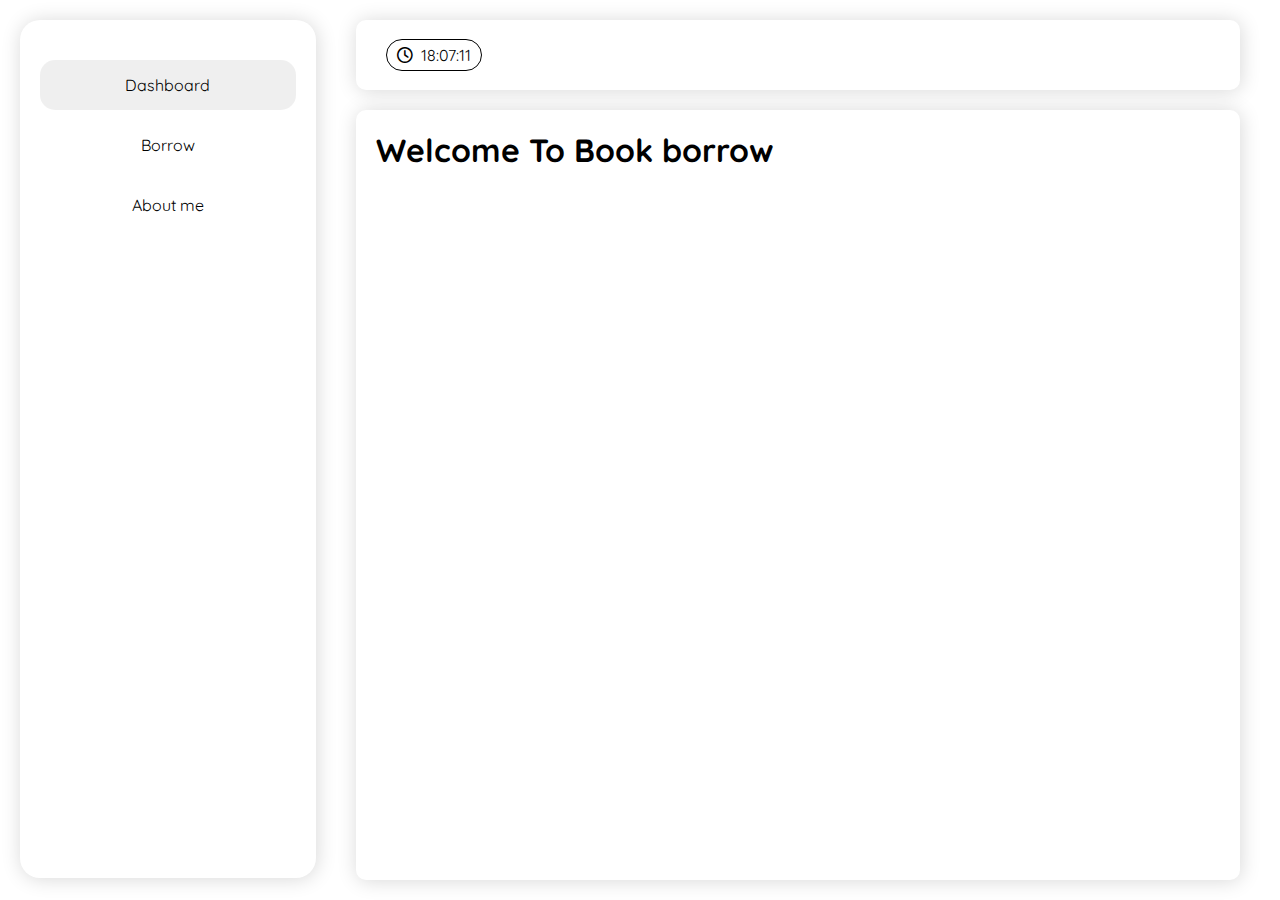
<file: index.html>
<!DOCTYPE html>
<html lang="en">

<head>
  <meta charset="UTF-8">
  <meta name="viewport" content="width=device-width, initial-scale=1.0">
  <title>Document</title>
  <link rel="stylesheet" href="./css/style.css">
  <link rel="stylesheet" href="https://cdnjs.cloudflare.com/ajax/libs/font-awesome/6.7.2/css/all.min.css"
    integrity="sha512-Evv84Mr4kqVGRNSgIGL/F/aIDqQb7xQ2vcrdIwxfjThSH8CSR7PBEakCr51Ck+w+/U6swU2Im1vVX0SVk9ABhg=="
    crossorigin="anonymous" referrerpolicy="no-referrer" />
</head>

<body>
  <div class="main">
    <div class="side-bar">
      <div class="top-menu">
        <i class="fa-solid fa-angle-left" id="close-menu"></i>
      </div>
      <div class="main-menu">
        <div class="menu active">
          <a href="index.html">Dashboard</a>
        </div>
        <div class="menu ">
          <a href="./page/borrow/index.html">Borrow</a>
        </div>
        <div class="menu">
          <a href="./page/about_me.html">About me</a>
        </div>

      </div>
    </div>
    <div class="body">
      <div class="header">
        <button id="menu" class="menu">
          <i class="fa-solid fa-bars-staggered"></i>
        </button>
        <div class="clock">
          <i class="fa-regular fa-clock"></i>
          <div id="clock">--:--:--</div>
        </div>
      </div>
      <div class="main-body">

        <h1>
          Welcome To Book borrow
        </h1>

      </div>
    </div>
  </div>
</body>

</html>

<script src="./js/script.js"></script>
</file>
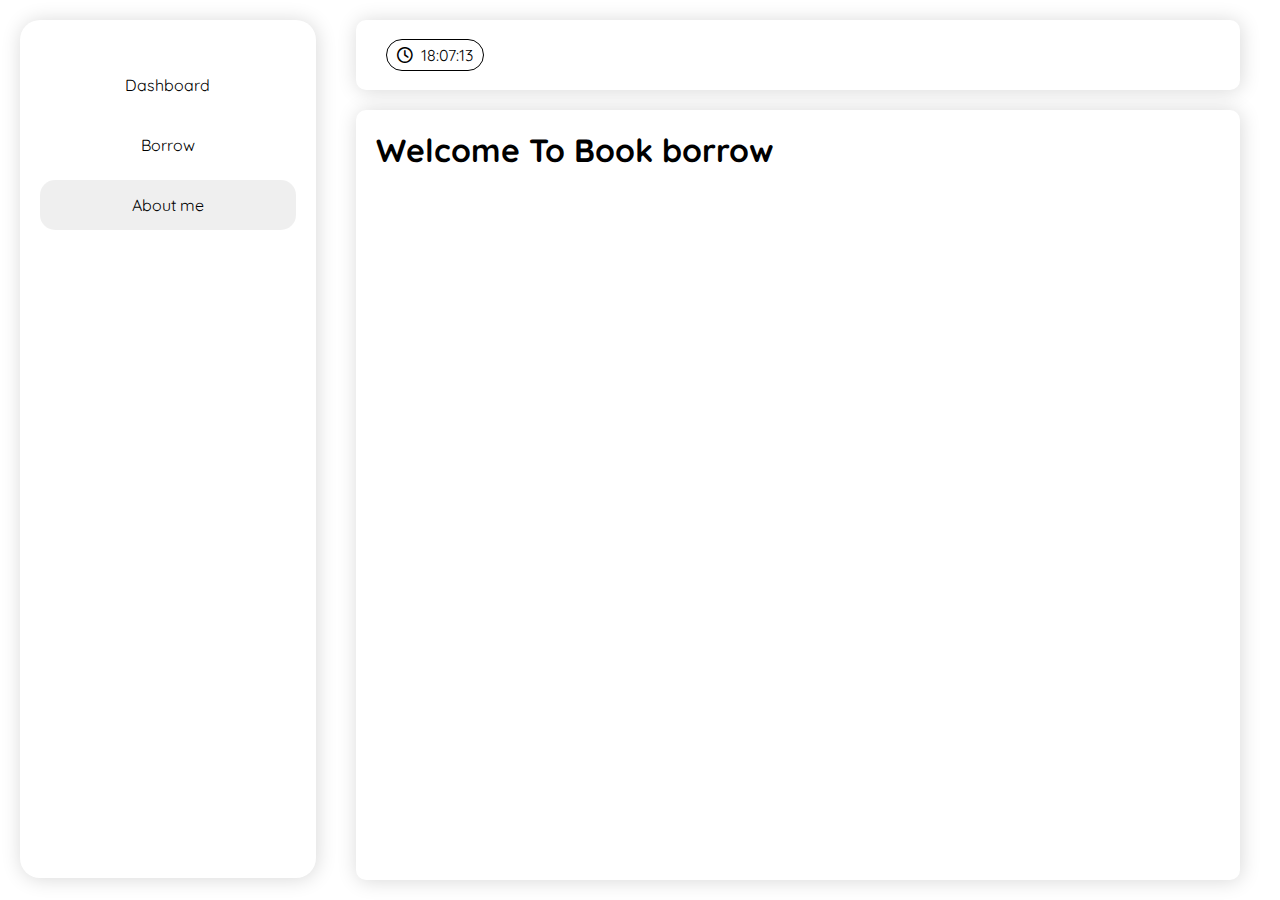
<file: page/about_me.html>
<!DOCTYPE html>
<html lang="en">

<head>
  <meta charset="UTF-8">
  <meta name="viewport" content="width=device-width, initial-scale=1.0">
  <title>Document</title>
  <link rel="stylesheet" href="../css/style.css">
  <link rel="stylesheet" href="https://cdnjs.cloudflare.com/ajax/libs/font-awesome/6.7.2/css/all.min.css"
    integrity="sha512-Evv84Mr4kqVGRNSgIGL/F/aIDqQb7xQ2vcrdIwxfjThSH8CSR7PBEakCr51Ck+w+/U6swU2Im1vVX0SVk9ABhg=="
    crossorigin="anonymous" referrerpolicy="no-referrer" />
</head>

<body>
  <div class="main">
    <div class="side-bar" id="side-bar">
      <div class="top-menu">
        <i class="fa-solid fa-angle-left" id="close-menu"></i>
      </div>
      <div class="main-menu">
        <div class="menu">
          <a href="../index.html">Dashboard</a>
        </div>
        <div class="menu">
          <a href="./borrow/index.html">Borrow</a>
        </div>
        <div class="menu active">
          <a href="./about_me.html">About me</a>
        </div>

      </div>
    </div>
    <div class="body">
      <div class="header">
        <button id="menu" class="menu">
          <i class="fa-solid fa-bars-staggered"></i>
        </button>
        <div class="clock">
          <i class="fa-regular fa-clock"></i>
          <div id="clock">--:--:--</div>
        </div>
      </div>
      <div class="main-body">

        <h1>
          Welcome To Book borrow
        </h1>

      </div>
    </div>
  </div>
</body>

</html>

<script src="../js/script.js"></script>
</file>
<file: css/style.css>
@import url("https://fonts.googleapis.com/css2?family=Quicksand:wght@300..700&display=swap");
* {
  padding: 0px;
  box-sizing: border-box;
  margin: 0px;
  font-family: "Quicksand", sans-serif;
}
.main {
  display: flex;
  gap: 20px;
  width: 100%;
  padding: 20px;
}
.side-bar {
  position: none;
  top: 20px;
  padding: 20px;
  width: 300px;
  background-color: white;
  z-index: 3;
  height: calc(100dvh - 42px);
  box-shadow: 1px 1px 20px rgba(0, 0, 0, 0.156);
  border-radius: 20px;
}
.main-menu {
  gap: 10px;
  width: 100%;
  height: 100%;
  display: flex;
  flex-direction: column;
}
.menu {
  width: 100%;
  height: 50px;
  border-radius: 15px;
  cursor: pointer;
  transition: all ease-in-out 0.3s;
}
.active {
  background-color: rgba(0, 0, 0, 0.063);
}
.menu:hover {
  background-color: rgba(0, 0, 0, 0.063);
}
.menu a {
  display: flex;
  align-items: center;
  justify-content: center;
  width: 100%;
  height: 100%;
  text-decoration: none;
  color: black;
  font-size: 16px;
}
.body {
  padding: 0px 20px;
  width: calc(100% - 300px);
  height: 100%;
  display: flex;
  flex-direction: column;
}
.body .header {
  display: flex;
  align-items: center;
  justify-content: space-between;
  width: 100%;
  height: 70px;
  box-shadow: 1px 1px 20px rgba(0, 0, 0, 0.156);

  border-radius: 10px;
  padding: 0px 30px;
}

.space-between {
  justify-content: space-between;
}
.end {
  justify-content: end;
}
.clock {
  display: flex;
  align-items: center;
  gap: 8px;
  border: 1px solid black;
  border-radius: 20px;
  padding: 5px 10px;
}
.main-body {
  height: calc(100dvh - 130px);
  margin-top: 20px;
  border-radius: 10px;
  padding: 20px;
  box-shadow: 1px 1px 20px rgba(0, 0, 0, 0.156);
}

.header-form {
  display: flex;
  justify-content: space-between;
  align-items: center;
  padding: 0px 20px;
}

.title {
  font-size: 40px;
  font-weight: bold;
}
.add-button a {
  box-shadow: -2px -2px 20px rgba(0, 0, 0, 0.063),
    10px 10px 30px rgba(0, 0, 0, 0.057);
  padding: 12px 25px;
  color: black;
  text-decoration: none;
  display: flex;
  gap: 5px;
  align-items: center;
  font-size: 20px;
  transition: all ease-in-out 0.5s;
  border-radius: 20px;
  border: 1px solid rgba(0, 0, 0, 0.204);
}
.add-button a:hover {
  border: 1px solid rgba(0, 0, 0, 0);
  box-shadow: -5px -5px 30px rgba(0, 0, 0, 0.148),
    10px 10px 30px rgba(0, 0, 0, 0.175);
}

.table-container {
  height: calc(100dvh - 250px);
  overflow: auto;
  width: 100%;
  max-width: 100%;
  margin-top: 1rem;
  border-radius: 1rem;
  box-shadow: 0 4px 12px rgba(0, 0, 0, 0.05);
  background-color: white;
}

.custom-table {
  width: 100%;
  border-collapse: separate;
  border-spacing: 0;
  border-radius: 0.75rem;
  font-family: "Arial", sans-serif;
}

.custom-table thead th {
  position: sticky;
  top: 0;
  background-color: #f5f5f5;
  z-index: 2; /* Ensure it appears above table rows */
}

.custom-table thead {
  background-color: #f5f5f5;
  font-weight: bold;
}

.custom-table th,
.custom-table td {
  min-width: 150px;
  padding: 0.75rem 1rem;
  text-align: left;
  border-bottom: 1px solid #eee;
}

.custom-table tbody tr:last-child td {
  border-bottom: none;
}

.custom-table tbody tr:hover {
  background-color: #f9f9f9;
}

.table-actions {
  margin-bottom: 1rem;
}

.edit-btn,
.delete-btn {
  padding: 0.4rem 0.75rem;
  margin-right: 0.5rem;
  border: none;
  border-radius: 0.4rem;
  cursor: pointer;
  font-size: 0.85rem;
}

.edit-btn {
  text-decoration: none;
  background-color: #4caf50;
  color: white;
}

.delete-btn {
  text-decoration: none;
  background-color: #f44336;
  color: white;
}

.edit-btn:hover {
  background-color: #45a049;
}

.delete-btn:hover {
  background-color: #e53935;
}

.form-container {
  width: 100%;
  margin: 20px auto;
  padding: 30px;
  background: white;
  border-radius: 10px;
  box-shadow: 0 2px 8px rgba(0, 0, 0, 0.1);
  box-sizing: border-box;
}

.borrow-form {
  display: flex;
  flex-direction: column;
  gap: 15px;
}

.form-row {
  display: flex;
  gap: 20px;
  flex-wrap: wrap;
}

.form-group {
  flex: 1;
  display: flex;
  flex-direction: column;
}

.full-width {
  flex: 1 0 100%;
}

.borrow-form label {
  margin-bottom: 5px;
  font-weight: 600;
}

.borrow-form input,
.borrow-form select,
.borrow-form textarea {
  padding: 10px;
  font-size: 16px;
  border: 1px solid #ddd;
  border-radius: 6px;
  width: 100%;
  box-sizing: border-box;
}

.borrow-form button {
  margin-top: 20px;
  padding: 12px;
  background-color: white;
  color: black;
  border: 1px solid rgba(0, 0, 0, 0.391);
  border-radius: 10px;
  cursor: pointer;
  font-size: 16px;
  font-weight: bold;
  transition: all 0.3s ease;
}

.borrow-form button:hover {
  background-color: #3e40451f;
}

.form-container {
  border-radius: 16px;
  background: #fff;
  box-shadow: 0 4px 12px rgba(0, 0, 0, 0.07);
}

.borrow-form input,
.borrow-form select,
.borrow-form textarea {
  padding: 10px;
  font-size: 16px;
  border: 1px solid #ccc;
  border-radius: 10px;
  width: 100%;
  box-sizing: border-box;
  background-color: rgba(0, 0, 0, 0.03); /* very light bg */
  transition: all 0.2s ease;
}
.borrow-form input:focus,
.borrow-form select:focus,
.borrow-form textarea:focus {
  outline: none;
  border: 2px solid black;
  background-color: white;
}

.borrow-form input:focus,
.borrow-form select:focus,
.borrow-form textarea:focus {
  outline: none;
  border-color: #4b7bec;
  background-color: #fff;
  box-shadow: 0 0 0 2px rgba(75, 123, 236, 0.2);
}

.header .back,
.header .menu {
  border: 1px solid black;
  width: 40px;
  height: 40px;
  display: flex;
  justify-content: center;
  align-items: center;
  font-size: 25px;
  border-radius: 50%;
}
.header a {
  text-decoration: none;
  color: black;
}

.delete-container {
  max-width: 100%;
  margin: 50px auto;
  background: white;
  padding: 30px;
  border-radius: 15px;
  box-shadow: 0 4px 12px rgba(0, 0, 0, 0.08);
  text-align: center;
}

.warning-text {
  font-size: 18px;
  margin-bottom: 30px;
  color: #333;
}

.btn-group {
  display: flex;
  justify-content: center;
  gap: 20px;
  flex-wrap: wrap;
}

.cancel-btn,
.confirm-delete-btn {
  text-decoration: none;
  padding: 12px 24px;
  border: 2px solid black;
  font-size: 16px;
  border-radius: 10px;
  cursor: pointer;
  transition: all 0.3s ease;
}

.cancel-btn {
  text-decoration: none;
  background-color: white;
  color: black;
}

.cancel-btn:hover {
  background-color: #e0e0e0;
}

.confirm-delete-btn {
  background-color: black;
  color: white;
}

.confirm-delete-btn:hover {
  background-color: red;
  border-color: red;
}
.action {
  display: flex;
  flex-wrap: wrap;
  gap: 10px 0px;
}

#close-menu {
  display: none;
}
#menu {
  display: none;
}

@media (max-width: 1168px) {
  #menu {
    display: block;
  }
  #close-menu {
    display: block;
  }
  .side-bar {
    display: none;
    position: absolute;
  }
}

@media (max-width: 768px) {
  .form-row {
    flex-direction: column;
  }
  .side-bar {
    position: absolute;
  }
}
.show {
  display: block !important;
}
.top-menu {
  display: flex;
  justify-content: end;
  font-size: 22px;
  margin-bottom: 20px;
}

/* alert */

.alert {
  position: fixed;
  top: 20px;
  left: 50%;
  transform: translateX(-50%);
  padding: 15px;
  background-color: #f8d7da;
  color: #721c24;
  border: 1px solid #f5c6cb;
  border-radius: 5px;
  font-family: Arial, sans-serif;
  font-size: 16px;
  display: none; 
  z-index: 9999;
  width: 90%;
  max-width: 400px;
}

.alert-message {
  margin-right: 20px;
  display: inline-block;
}

.close-btn {
  background: none;
  border: none;
  color: #721c24;
  font-size: 20px;
  font-weight: bold;
  cursor: pointer;
  position: absolute;
  top: 5px;
  right: 5px;
}


.alert.show {
  display: block;
}
</file>
